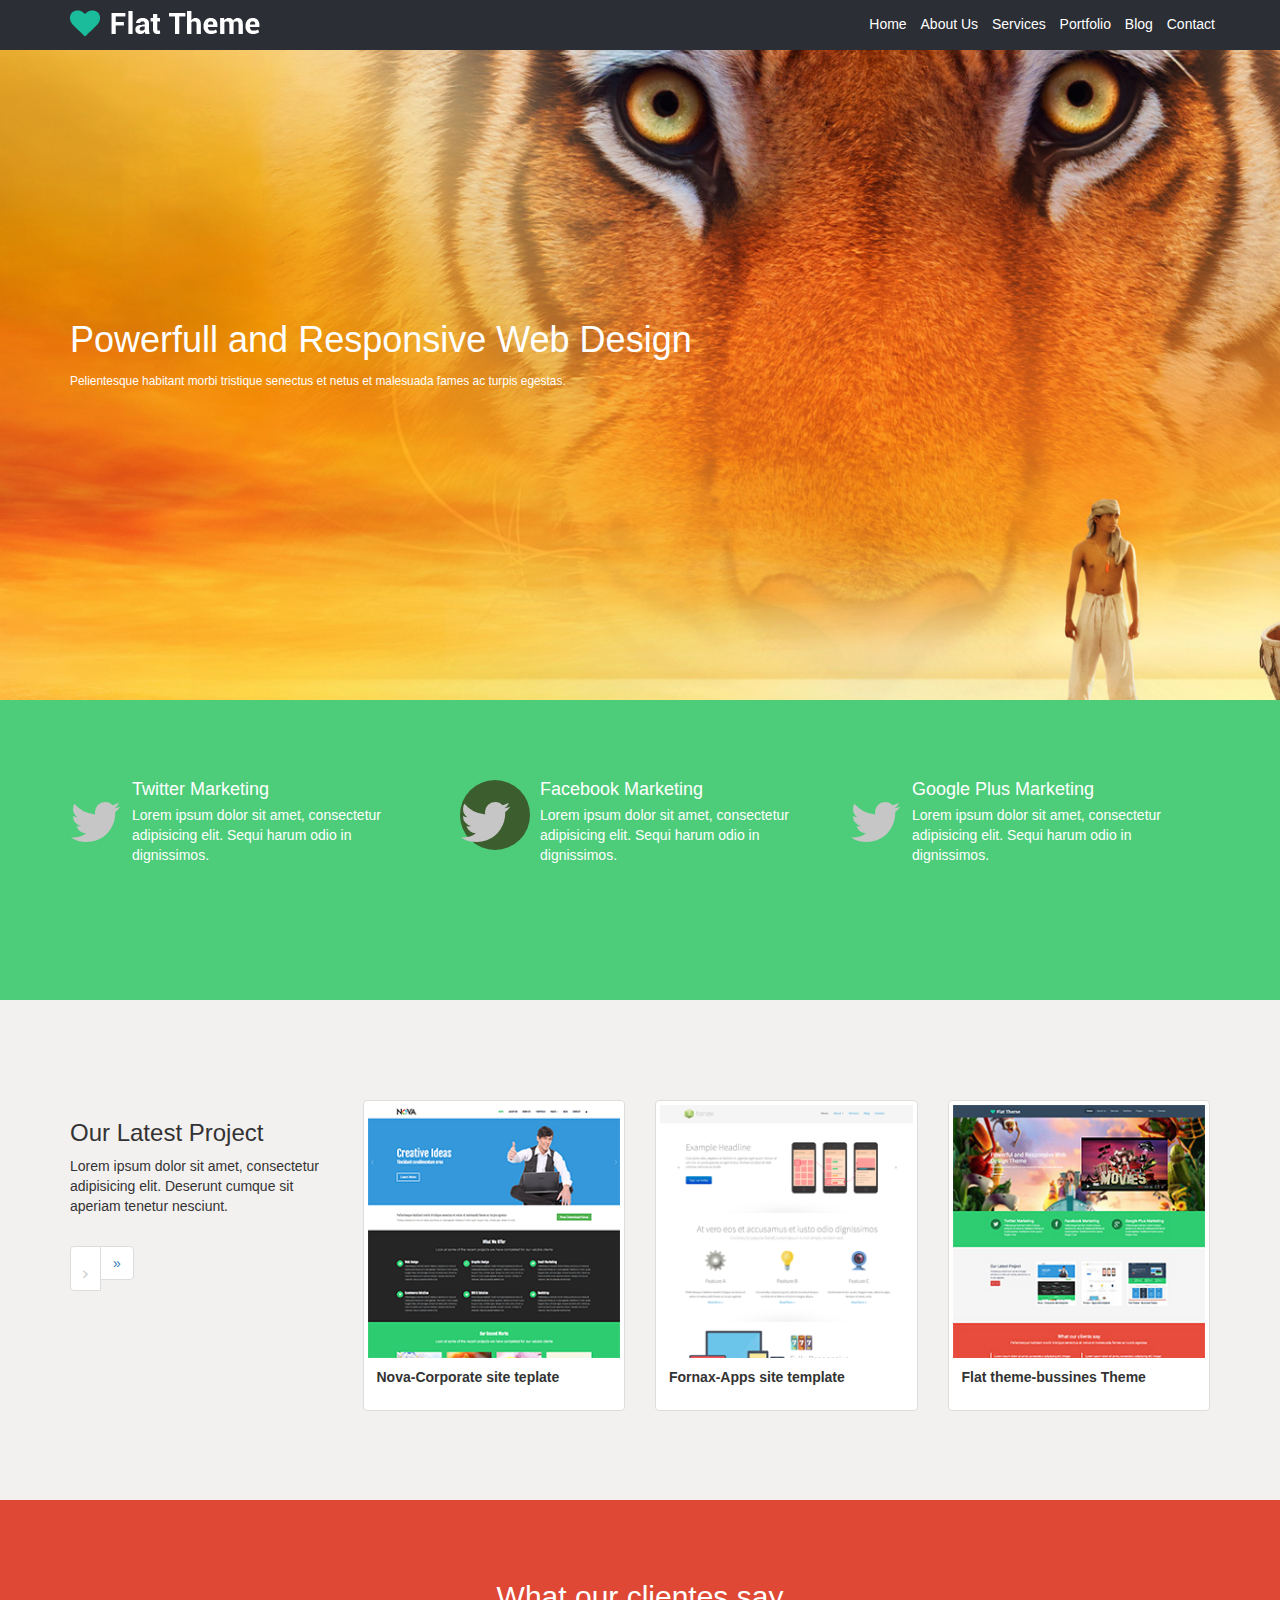
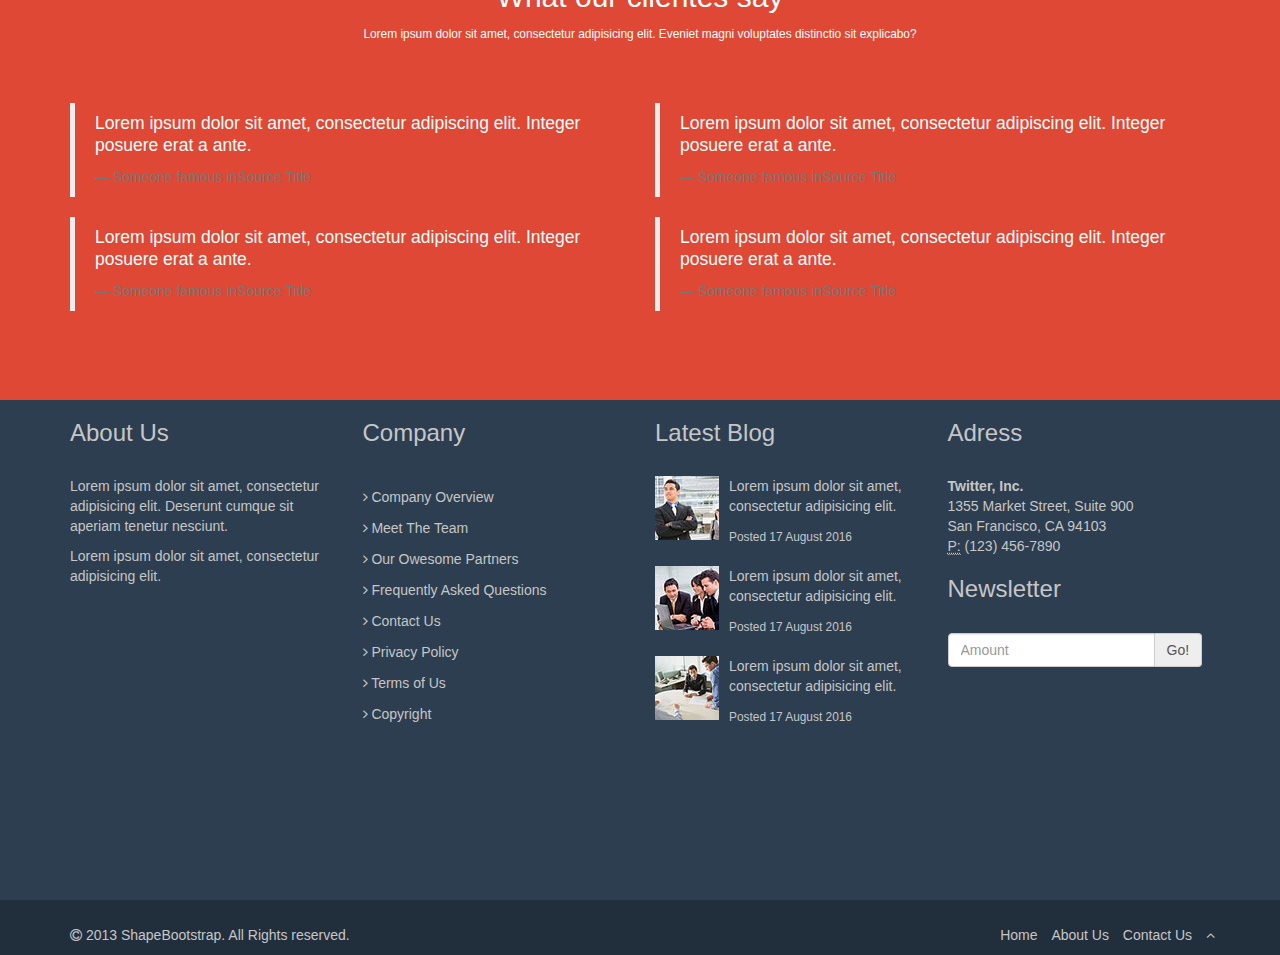
<file: index.html>
<!DOCTYPE html>
<html lang="en">
  <head>
    <meta charset="utf-8">
    <meta name="viewport" content="width=device-width, initial-scale=1.0">
    <meta name="description" content="">
    <meta name="author" content="">
    <title>Home | Flat Theme</title>
    <link rel="stylesheet" href="https://maxcdn.bootstrapcdn.com/bootstrap/3.3.7/css/bootstrap.min.css" integrity="sha384-BVYiiSIFeK1dGmJRAkycuHAHRg32OmUcww7on3RYdg4Va+PmSTsz/K68vbdEjh4u" crossorigin="anonymous">
    <link href="css/bootstrap.min.css" rel="stylesheet">
    <link href="css/font-awesome.min.css" rel="stylesheet">
    <link href="css/animate.css" rel="stylesheet">
    <link href="css/main.css" rel="stylesheet">
    <!--[if lt IE 9]>
    <script src="js/html5shiv.js"></script>
    <script src="js/respond.min.js"></script>
    <![endif]-->       
    <link rel="shortcut icon" href="images/ico/favicon.ico">
    <link rel="apple-touch-icon-precomposed" sizes="144x144" href="images/ico/apple-touch-icon-144-precomposed.png">
    <link rel="apple-touch-icon-precomposed" sizes="114x114" href="images/ico/apple-touch-icon-114-precomposed.png">
    <link rel="apple-touch-icon-precomposed" sizes="72x72" href="images/ico/apple-touch-icon-72-precomposed.png">
    <link rel="apple-touch-icon-precomposed" href="images/ico/apple-touch-icon-57-precomposed.png">
  </head>
  <body>
    <!-- NAVBAR -->
        <header>
          <nav class="navbar navbar-fixed-top">
            <div class="container">
              <div class="logo">
                  <img src="images/logo.png" alt="Flat-theme">
              </div>
              <div class="menu navbar-right">          
                <ul class="text-left">
                  <li class=""><a href="" class="">Home</a></li>
                  <li class=""><a href="" class="">About Us</a></li>
                  <li class=""><a href="" class="">Services</a></li>
                  <li class=""><a href="" class="">Portfolio</a></li>
                  <li class=""><a href="" class="">Blog</a></li>
                  <li class=""><a href="" class="">Contact</a></li>
                </ul>
              </div>
            </div>
          </nav>
        </header>
        <!-- IMG BACKGROUND INDEX -->
        <section>
          <div class="fondo">
            <div class="container">
              <div class="texto-fondo">
                <h1>Powerfull and Responsive Web Design</h1>
                <small class="">Pelientesque habitant morbi tristique senectus et netus et malesuada fames ac turpis egestas.</small>
              </div>
            </div>
          </div>
        </section>
        <!-- BOX GREEN -->
        <section>
          <div class="green-box">
            <div class="container">
              <div class="row">
                <div class="col-md-4">
                  <div class="media">
                    <div class="media-left media-top">
                      <a href="#">
                        <i class="fa fa-twitter fa-4x" aria-hidden="true"></i>    
                      </a>
                    </div>
                    <div class="media-body text-green">
                      <h4 class="media-heading">Twitter Marketing</h4>
                      Lorem ipsum dolor sit amet, consectetur adipisicing elit. Sequi harum odio in dignissimos.
                    </div>
                  </div>    
                </div>
                <div class="col-md-4">
                  <div class="media">
                    <div class="media-left media-top">
                      <a href="#">
                        <div class="img-circle"><i class="fa fa-twitter fa-4x" aria-hidden="true"></i></div>   
                      </a>
                    </div>
                    <div class="media-body text-green">
                      <h4 class="media-heading">Facebook Marketing</h4>
                      Lorem ipsum dolor sit amet, consectetur adipisicing elit. Sequi harum odio in dignissimos.
                    </div>
                  </div>    
                </div>
                <div class="col-md-4">
                  <div class="media">
                    <div class="media-left media-top">
                      <a href="#">
                        <i class="fa fa-twitter fa-4x" aria-hidden="true"></i>    
                      </a>
                    </div>
                    <div class="media-body text-green">
                      <h4 class="media-heading">Google Plus Marketing</h4>
                      Lorem ipsum dolor sit amet, consectetur adipisicing elit. Sequi harum odio in dignissimos.
                    </div>
                  </div>    
                </div>
              </div>
            </div>       
          </div>     
        </section>
        <!-- BOX WHITE -->
        <section>
          <div class="fondo-white">
            <div class="container">
              <div class="row">
                <div class="col-sm-6 col-md-3 top-espacio">
                  <div class="caption">
                    <h3>Our Latest Project</h3>
                    <p>Lorem ipsum dolor sit amet, consectetur adipisicing elit. Deserunt cumque sit aperiam tenetur nesciunt.</p>
                    <p>
                      <ul class="pagination">
                        <li>
                          <a href="#" aria-label="Previous">
                            <i class="fa fa-angle-right" aria-hidden="true"></i>
                          </a>
                        </li>
                        <li>
                          <a href="#" aria-label="Next">
                            <span aria-hidden="true">&raquo;</span>
                          </a>
                        </li>
                      </ul>
                    </p>
                  </div>
                </div>
                <div class="col-sm-6 col-md-3 top-espacio">
                  <div class="thumbnail">
                    <img src="images/portfolio/recent/item1.png" alt="img">
                    <div class="caption">
                      <strong><p>Nova-Corporate site teplate</p></strong>
                    </div>
                  </div>
                </div>
                <div class="col-sm-6 col-md-3 top-espacio">
                  <div class="thumbnail">
                    <img src="images/portfolio/recent/item3.png" alt="img">
                    <div class="caption">
                      <strong><p>Fornax-Apps site template</p></strong>
                    </div>
                  </div>
                </div>
                <div class="col-sm-6 col-md-3 top-espacio">
                  <div class="thumbnail">
                    <img src="images/portfolio/recent/item2.png" alt="img">
                    <div class="caption">
                      <strong><p>Flat theme-bussines Theme</p></strong>
                    </div>
                  </div>
                </div>
              </div>   
            </div>
          </div>
        </section>
        <!-- BOX RED -->
        <section>
          <div class="red-box">
           <div class="container">
            <div class="row">
              <div class="text-box-red text-center">
                <h2>What our clientes say</h2>
                <small>Lorem ipsum dolor sit amet, consectetur adipisicing elit. Eveniet magni voluptates distinctio sit explicabo?</small>
              </div>             
              <div class="col-md-6 citas">
                <blockquote>
                  <p>Lorem ipsum dolor sit amet, consectetur adipiscing elit. Integer posuere erat a ante.</p>
                  <footer>Someone famous in<cite title="Source Title">Source Title</cite></footer>
                </blockquote>
                <blockquote>
                  <p>Lorem ipsum dolor sit amet, consectetur adipiscing elit. Integer posuere erat a ante.</p>
                  <footer>Someone famous in<cite title="Source Title">Source Title</cite></footer>
                </blockquote>
              </div>
              <div class="col-md-6 citas">
                <blockquote>
                  <p>Lorem ipsum dolor sit amet, consectetur adipiscing elit. Integer posuere erat a ante.</p>
                  <footer>Someone famous in<cite title="Source Title">Source Title</cite></footer>
                </blockquote>
                <blockquote>
                  <p>Lorem ipsum dolor sit amet, consectetur adipiscing elit. Integer posuere erat a ante.</p>
                  <footer>Someone famous in<cite title="Source Title">Source Title</cite></footer>
                </blockquote>
              </div>
            </div>              
           </div>
          </div>     
        </section>
        <!-- BOX-FOOTER -->
        <section>
          <div class="caja-pie">
            <div class="container">
              <div class="row">
                <div class="col-md-3">
                  <div class="caption">
                      <h3>About Us</h3><br>
                      <p>Lorem ipsum dolor sit amet, consectetur adipisicing elit. Deserunt cumque sit aperiam tenetur nesciunt.</p>
                      <p>Lorem ipsum dolor sit amet, consectetur adipisicing elit.</p>
                  </div>
                </div>
                <div class="col-md-3">
                  <div class="lista-pie">
                    <h3>Company</h3><br>
                    <div>
                      <i class="fa fa-angle-right flecha" aria-hidden="true"></i> Company Overview
                    </div>
                    <div>
                      <i class="fa fa-angle-right flecha" aria-hidden="true"></i> Meet The Team
                    </div>
                    <div>
                      <i class="fa fa-angle-right flecha" aria-hidden="true"></i> Our Owesome Partners
                    </div>
                    <div>
                      <i class="fa fa-angle-right flecha" aria-hidden="true"></i> Frequently Asked Questions
                    </div>
                    <div>
                      <i class="fa fa-angle-right flecha" aria-hidden="true"></i> Contact Us
                    </div>
                    <div>
                      <i class="fa fa-angle-right flecha" aria-hidden="true"></i> Privacy Policy
                    </div>
                    <div>
                      <i class="fa fa-angle-right flecha" aria-hidden="true"></i> Terms of Us
                    </div>
                    <div>
                      <i class="fa fa-angle-right flecha" aria-hidden="true"></i> Copyright
                    </div>
                  </div>
                </div>
                <div class="col-md-3 post-blog">
                  <h3>Latest Blog</h3><br>
                  <div class="media-left">
                    <a href="#">
                      <img class="media-object" src="images/blog/thumb1.jpg" alt="...">
                    </a>
                  </div>
                  <div class="media-body">
                    <p>Lorem ipsum dolor sit amet, consectetur adipisicing elit.</p>
                    <small>Posted 17 August 2016</small>
                  </div><br>
                  <div class="media-left">
                    <a href="#">
                      <img class="media-object" src="images/blog/thumb2.jpg" alt="...">
                    </a>
                  </div>
                  <div class="media-body">
                    <p>Lorem ipsum dolor sit amet, consectetur adipisicing elit.</p>
                    <small>Posted 17 August 2016</small>
                  </div><br>
                  <div class="media-left">
                    <a href="#">
                      <img class="media-object" src="images/blog/thumb3.jpg" alt="...">
                    </a>
                  </div>
                  <div class="media-body">
                    <p>Lorem ipsum dolor sit amet, consectetur adipisicing elit.</p>
                    <small>Posted 17 August 2016</small>
                  </div>
                </div>
                <div class="col-md-3">
                  <h3>Adress</h3><br>
                  <address>
                    <strong>Twitter, Inc.</strong><br>
                    1355 Market Street, Suite 900<br>
                    San Francisco, CA 94103<br>
                    <abbr title="Phone">P:</abbr> (123) 456-7890
                  </address>
                  <h3>Newsletter</h3><br>
                  <form class="form-inline">
                    <div class="form-group">
                      <label class="sr-only" for="exampleInputAmount">Amount (in dollars)</label>
                      <div class="input-group">
                        <input type="text" class="form-control" id="exampleInputAmount" placeholder="Amount">
                        <div class="input-group-addon ">Go!</div>
                      </div>
                    </div>
                  </form>
                </div>
              </div>
            </div>
          </div>
        </section>
        <!-- FIN-FOOTER -->
        <section>
          <div class="pie">
            <div class="container">
              <div class="row">
                <div class="col-md-6 right">
                  <spam>
                    <p><i class="fa fa-copyright" aria-hidden="true"></i>
                    2013 ShapeBootstrap. All Rights reserved.
                    </p>
                  </spam>
                </div>
                <div class="col-md-6 left">
                   <div class="menu navbar-right">          
                <ul class="text-left">
                  <li class=""><a href="" class="">Home</a></li>
                  <li class=""><a href="" class="">About Us</a></li>
                  <li class=""><a href="" class="">Contact Us</a></li>
                  <li class=""><a href="" class=""><i class="fa fa-angle-up" aria-hidden="true"></i></a></li>
                </ul>
              </div>
                </div>
              </div>
            </div>
          </div>
        </section>

    <script src="js/jquery.js"></script>
    <script src="js/bootstrap.min.js"></script>
    <script src="js/main.js"></script>
  </body>
</html>
</file>
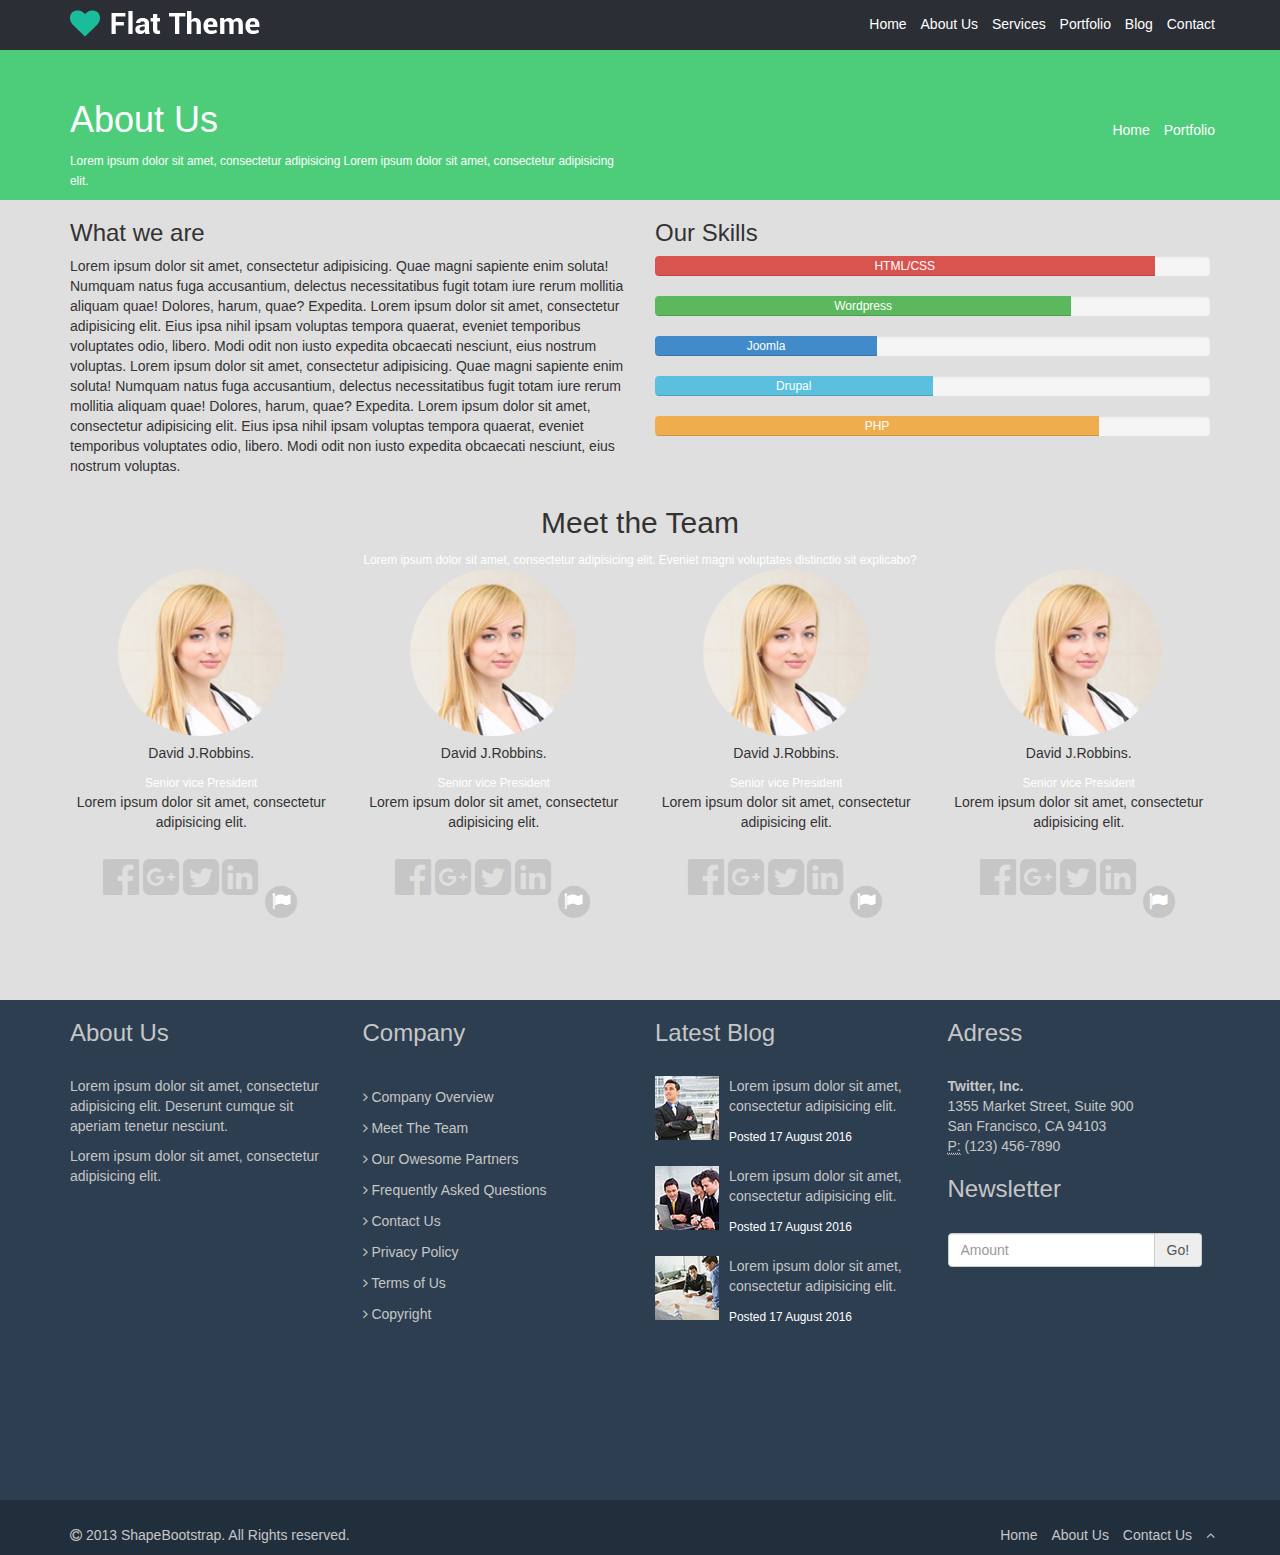
<file: about-us.html>
<!DOCTYPE html>
<html lang="en">
  <head>
    <meta charset="utf-8">
    <meta name="viewport" content="width=device-width, initial-scale=1.0">
    <meta name="description" content="">
    <meta name="author" content="">
    <title>Home | Flat Theme</title>
    <link rel="stylesheet" href="https://maxcdn.bootstrapcdn.com/bootstrap/3.3.7/css/bootstrap.min.css" integrity="sha384-BVYiiSIFeK1dGmJRAkycuHAHRg32OmUcww7on3RYdg4Va+PmSTsz/K68vbdEjh4u" crossorigin="anonymous">
    <link href="css/bootstrap.min.css" rel="stylesheet">
    <link href="css/font-awesome.min.css" rel="stylesheet">
    <link href="css/animate.css" rel="stylesheet">
    <link href="css/about-us.css" rel="stylesheet">
    <!--[if lt IE 9]>
    <script src="js/html5shiv.js"></script>
    <script src="js/respond.min.js"></script>
    <![endif]-->       
    <link rel="shortcut icon" href="images/ico/favicon.ico">
    <link rel="apple-touch-icon-precomposed" sizes="144x144" href="images/ico/apple-touch-icon-144-precomposed.png">
    <link rel="apple-touch-icon-precomposed" sizes="114x114" href="images/ico/apple-touch-icon-114-precomposed.png">
    <link rel="apple-touch-icon-precomposed" sizes="72x72" href="images/ico/apple-touch-icon-72-precomposed.png">
    <link rel="apple-touch-icon-precomposed" href="images/ico/apple-touch-icon-57-precomposed.png">
  </head>
  <body>
    <!-- NAVBAR -->
        <header>
          <nav class="navbar navbar-fixed-top">
            <div class="container">
              <div class="logo">
                  <img src="images/logo.png" alt="Flat-theme">
              </div>
              <div class="menu navbar-right">          
                <ul class="text-left">
                  <li class=""><a href="" class="">Home</a></li>
                  <li class=""><a href="" class="">About Us</a></li>
                  <li class=""><a href="" class="">Services</a></li>
                  <li class=""><a href="" class="">Portfolio</a></li>
                  <li class=""><a href="" class="">Blog</a></li>
                  <li class=""><a href="" class="">Contact</a></li>
                </ul>
              </div>
            </div>
          </nav>
        </header>
        <!-- BOX GREEN -->
        <section>
          <div class="caja-verde-padre">
            <div class="container">
              <div class="row">
                <div class="col-md-6">
                  <div class="green-box text-left">
                    <h1>About Us</h1>
                    <small>Lorem ipsum dolor sit amet, consectetur adipisicing Lorem ipsum dolor sit amet, consectetur adipisicing elit. </small>
                  </div>          
                </div>
                <div class="col-md-6">
                  <div class="green-box  navbar-right">          
                    <ul class="text-right">
                      <li class=""><a href="" class="">Home</a></li>
                      <li class=""><a href="" class="">Portfolio</a></li>
                    </ul>
                  </div>       
                </div>
              </div>
            </div>       
          </div>     
        </section>
        <!-- BOX GREY -->
        <section>
          <div class="grey-box">
           <div class="container">
            <div class="row">
              <div class="col-md-6">
                <div class="caption">
                  <h3>What we are</h3>
                  <p>Lorem ipsum dolor sit amet, consectetur adipisicing. Quae magni sapiente enim soluta! Numquam natus fuga accusantium, delectus necessitatibus fugit totam iure rerum mollitia aliquam quae! Dolores, harum, quae? Expedita. Lorem ipsum dolor sit amet, consectetur adipisicing elit. Eius ipsa nihil ipsam voluptas tempora quaerat, eveniet temporibus voluptates odio, libero. Modi odit non iusto expedita obcaecati nesciunt, eius nostrum voluptas. Lorem ipsum dolor sit amet, consectetur adipisicing. Quae magni sapiente enim soluta! Numquam natus fuga accusantium, delectus necessitatibus fugit totam iure rerum mollitia aliquam quae! Dolores, harum, quae? Expedita. Lorem ipsum dolor sit amet, consectetur adipisicing elit. Eius ipsa nihil ipsam voluptas tempora quaerat, eveniet temporibus voluptates odio, libero. Modi odit non iusto expedita obcaecati nesciunt, eius nostrum voluptas.</p>
                </div>
              </div>
              <div class="col-md-6">
                 <h3>Our Skills</h3>
                <div class="progress">
                  <div class="progress-bar progress-bar-danger" role="progressbar" aria-valuenow="40" aria-valuemin="0" aria-valuemax="100" style="width: 90%">HTML/CSS
                    <span class="sr-only">40% Complete (success)</span>
                  </div>
                </div>
                <div class="progress">
                  <div class="progress-bar progress-bar-success" role="progressbar" aria-valuenow="20" aria-valuemin="0" aria-valuemax="100" style="width: 75%">Wordpress
                    <span class="sr-only">20% Complete</span>
                  </div>
                </div>
                <div class="progress">
                  <div class="progress-bar progress-bar active" role="progressbar" aria-valuenow="60" aria-valuemin="0" aria-valuemax="100" style="width: 40%">Joomla
                    <span class="sr-only">60% Complete (warning)</span>
                  </div>
                </div>
                <div class="progress">
                  <div class="progress-bar progress-bar-info" role="progressbar" aria-valuenow="60" aria-valuemin="0" aria-valuemax="100" style="width: 50%">Drupal
                    <span class="sr-only">60% Complete (warning)</span>
                  </div>
                </div>
                <div class="progress">
                  <div class="progress-bar progress-bar-warning" role="progressbar" aria-valuenow="80" aria-valuemin="0" aria-valuemax="100" style="width: 80%">PHP
                    <span class="sr-only">80% Complete (danger)</span>
                  </div>
                </div>
              </div>
            </div>
            <div class="row">
              <div class="subtitle-about text-center">
                <h2>Meet the Team</h2>
                <small>Lorem ipsum dolor sit amet, consectetur adipisicing elit. Eveniet magni voluptates distinctio sit explicabo?</small>
              </div>
            <div class="col-md-3 text-center">
              <div class="miembro">
                <img src="images/team-member.jpg" alt="" class="img-circle">
                <h5>David J.Robbins.</h5>
                <small>Senior vice President</small>
                <p>Lorem ipsum dolor sit amet, consectetur adipisicing elit.</p>
                <div class="iconos">
                  <i class="fa fa-facebook-official on fa-circle fa-3x" aria-hidden="true"></i>
                  <i class="fa fa-google-plus-square fa-3x" aria-hidden="true"></i>
                  <i class="fa fa-twitter-square fa-3x" aria-hidden="true"></i>
                  <i class="fa fa-linkedin-square fa-3x" aria-hidden="true"></i>
                  <span class="fa-stack fa-lg">
                    <i class="fa fa-circle fa-stack-2x"></i>
                    <i class="fa fa-flag fa-stack-1x fa-inverse"></i>
                  </span>
                </div>
              </div>
            </div>
             <div class="col-md-3 text-center">
              <div class="miembro">
                <img src="images/team-member.jpg" alt="" class="img-circle">
                <h5>David J.Robbins.</h5>
                <small>Senior vice President</small>
                <p>Lorem ipsum dolor sit amet, consectetur adipisicing elit.</p>
                <div class="iconos">
                  <i class="fa fa-facebook-official on fa-circle fa-3x" aria-hidden="true"></i>
                  <i class="fa fa-google-plus-square fa-3x" aria-hidden="true"></i>
                  <i class="fa fa-twitter-square fa-3x" aria-hidden="true"></i>
                  <i class="fa fa-linkedin-square fa-3x" aria-hidden="true"></i>
                  <span class="fa-stack fa-lg">
                    <i class="fa fa-circle fa-stack-2x"></i>
                    <i class="fa fa-flag fa-stack-1x fa-inverse"></i>
                  </span>
                </div>
              </div>
            </div>
             <div class="col-md-3 text-center">
              <div class="miembro">
                <img src="images/team-member.jpg" alt="" class="img-circle">
                <h5>David J.Robbins.</h5>
                <small>Senior vice President</small>
                <p>Lorem ipsum dolor sit amet, consectetur adipisicing elit.</p>
                <div class="iconos">
                  <i class="fa fa-facebook-official on fa-circle fa-3x" aria-hidden="true"></i>
                  <i class="fa fa-google-plus-square fa-3x" aria-hidden="true"></i>
                  <i class="fa fa-twitter-square fa-3x" aria-hidden="true"></i>
                  <i class="fa fa-linkedin-square fa-3x" aria-hidden="true"></i>
                  <span class="fa-stack fa-lg">
                    <i class="fa fa-circle fa-stack-2x"></i>
                    <i class="fa fa-flag fa-stack-1x fa-inverse"></i>
                  </span>
                </div>
              </div>
            </div>
             <div class="col-md-3 text-center">
              <div class="miembro">
                <img src="images/team-member.jpg" alt="" class="img-circle">
                <h5>David J.Robbins.</h5>
                <small>Senior vice President</small>
                <p>Lorem ipsum dolor sit amet, consectetur adipisicing elit.</p>
                <div class="iconos">
                  <i class="fa fa-facebook-official on fa-circle fa-3x" aria-hidden="true"></i>
                  <i class="fa fa-google-plus-square fa-3x" aria-hidden="true"></i>
                  <i class="fa fa-twitter-square fa-3x" aria-hidden="true"></i>
                  <i class="fa fa-linkedin-square fa-3x" aria-hidden="true"></i>
                  <span class="fa-stack fa-lg">
                    <i class="fa fa-circle fa-stack-2x"></i>
                    <i class="fa fa-flag fa-stack-1x fa-inverse"></i>
                  </span>
                </div>
              </div>
            </div>
            </div>             
           </div>
          </div>     
        </section>
        <!-- BOX-FOOTER -->
        <section>
          <div class="caja-pie">
            <div class="container">
              <div class="row">
                <div class="col-md-3">
                  <div class="caption">
                      <h3>About Us</h3><br>
                      <p>Lorem ipsum dolor sit amet, consectetur adipisicing elit. Deserunt cumque sit aperiam tenetur nesciunt.</p>
                      <p>Lorem ipsum dolor sit amet, consectetur adipisicing elit.</p>
                  </div>
                </div>
                <div class="col-md-3">
                  <div class="lista-pie">
                    <h3>Company</h3><br>
                    <div>
                      <i class="fa fa-angle-right flecha" aria-hidden="true"></i> Company Overview
                    </div>
                    <div>
                      <i class="fa fa-angle-right flecha" aria-hidden="true"></i> Meet The Team
                    </div>
                    <div>
                      <i class="fa fa-angle-right flecha" aria-hidden="true"></i> Our Owesome Partners
                    </div>
                    <div>
                      <i class="fa fa-angle-right flecha" aria-hidden="true"></i> Frequently Asked Questions
                    </div>
                    <div>
                      <i class="fa fa-angle-right flecha" aria-hidden="true"></i> Contact Us
                    </div>
                    <div>
                      <i class="fa fa-angle-right flecha" aria-hidden="true"></i> Privacy Policy
                    </div>
                    <div>
                      <i class="fa fa-angle-right flecha" aria-hidden="true"></i> Terms of Us
                    </div>
                    <div>
                      <i class="fa fa-angle-right flecha" aria-hidden="true"></i> Copyright
                    </div>
                  </div>
                </div>
                <div class="col-md-3 post-blog">
                  <h3>Latest Blog</h3><br>
                  <div class="media-left">
                    <a href="#">
                      <img class="media-object" src="images/blog/thumb1.jpg" alt="...">
                    </a>
                  </div>
                  <div class="media-body">
                    <p>Lorem ipsum dolor sit amet, consectetur adipisicing elit.</p>
                    <small>Posted 17 August 2016</small>
                  </div><br>
                  <div class="media-left">
                    <a href="#">
                      <img class="media-object" src="images/blog/thumb2.jpg" alt="...">
                    </a>
                  </div>
                  <div class="media-body">
                    <p>Lorem ipsum dolor sit amet, consectetur adipisicing elit.</p>
                    <small>Posted 17 August 2016</small>
                  </div><br>
                  <div class="media-left">
                    <a href="#">
                      <img class="media-object" src="images/blog/thumb3.jpg" alt="...">
                    </a>
                  </div>
                  <div class="media-body">
                    <p>Lorem ipsum dolor sit amet, consectetur adipisicing elit.</p>
                    <small>Posted 17 August 2016</small>
                  </div>
                </div>
                <div class="col-md-3">
                  <h3>Adress</h3><br>
                  <address>
                    <strong>Twitter, Inc.</strong><br>
                    1355 Market Street, Suite 900<br>
                    San Francisco, CA 94103<br>
                    <abbr title="Phone">P:</abbr> (123) 456-7890
                  </address>
                  <h3>Newsletter</h3><br>
                  <form class="form-inline">
                    <div class="form-group">
                      <label class="sr-only" for="exampleInputAmount">Amount (in dollars)</label>
                      <div class="input-group">
                        <input type="text" class="form-control" id="exampleInputAmount" placeholder="Amount">
                        <div class="input-group-addon ">Go!</div>
                      </div>
                    </div>
                  </form>
                </div>
              </div>
            </div>
          </div>
        </section>
        <!-- FIN-FOOTER -->
        <section>
          <div class="pie">
            <div class="container">
              <div class="row">
                <div class="col-md-6 right">
                  <spam>
                    <p><i class="fa fa-copyright" aria-hidden="true"></i>
                    2013 ShapeBootstrap. All Rights reserved.
                    </p>
                  </spam>
                </div>
                <div class="col-md-6 left">
                   <div class="menu navbar-right">          
                <ul class="text-left">
                  <li class=""><a href="" class="">Home</a></li>
                  <li class=""><a href="" class="">About Us</a></li>
                  <li class=""><a href="" class="">Contact Us</a></li>
                  <li class=""><a href="" class=""><i class="fa fa-angle-up" aria-hidden="true"></i></a></li>
                </ul>
              </div>
                </div>
              </div>
            </div>
          </div>
        </section>

    <script src="js/jquery.js"></script>
    <script src="js/bootstrap.min.js"></script>
    <script src="js/main.js"></script>
  </body>
</html>
</file>
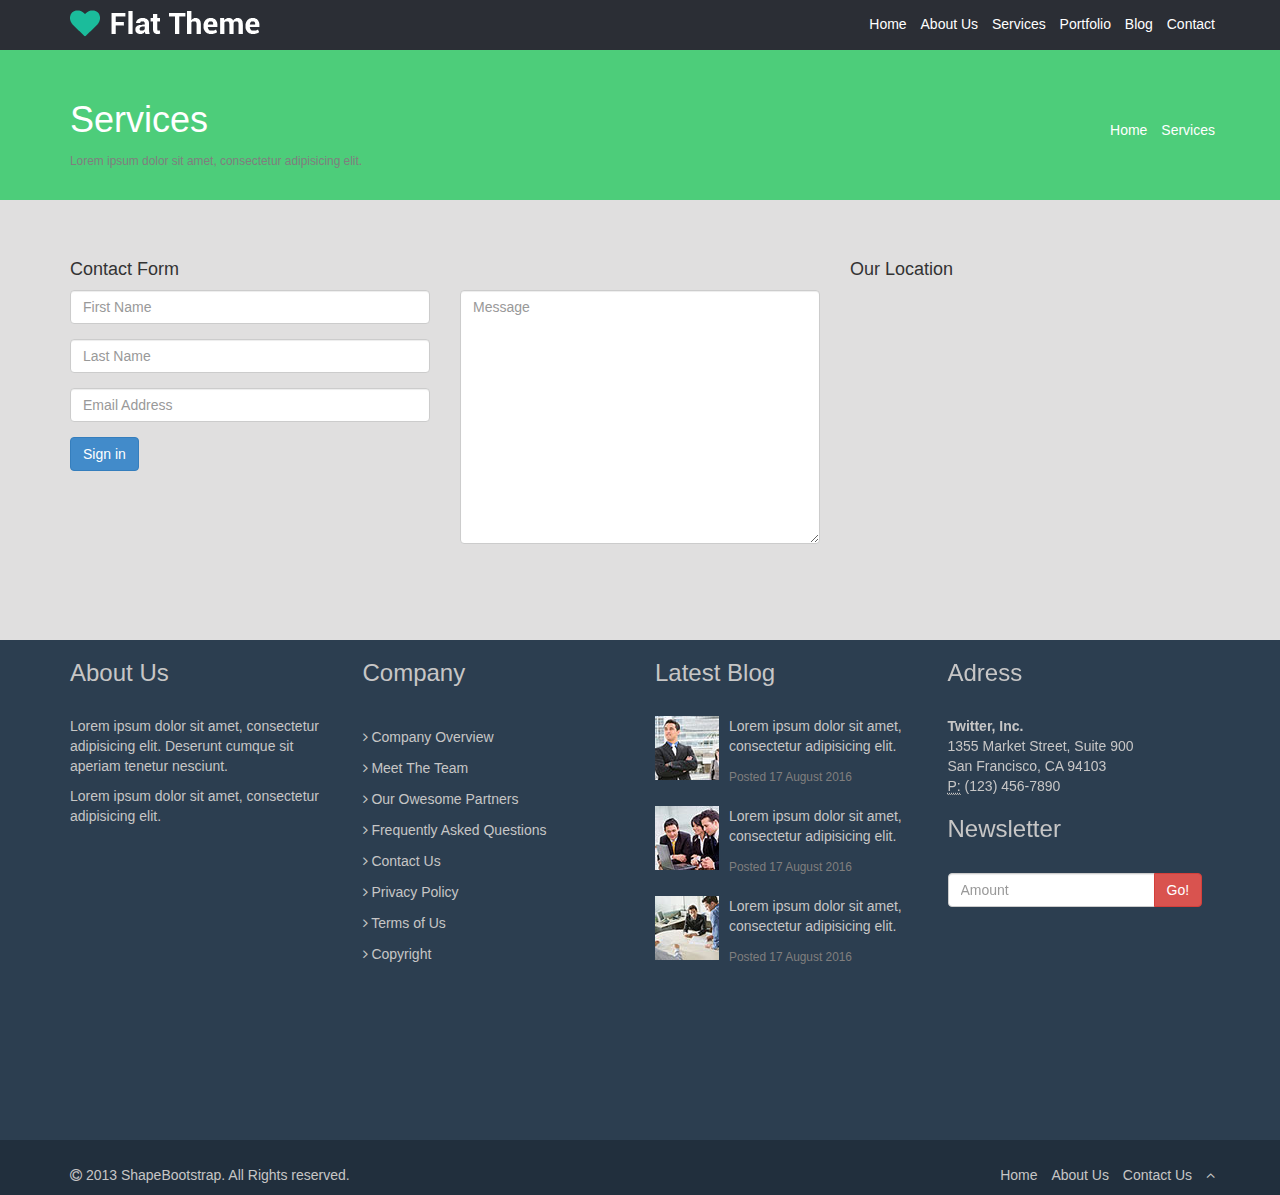
<file: contact-us.html>
<!DOCTYPE html>
<html lang="en">
  <head>
    <meta charset="utf-8">
    <meta name="viewport" content="width=device-width, initial-scale=1.0">
    <meta name="description" content="">
    <meta name="author" content="">
    <title>Home | Flat Theme</title>
    <link rel="stylesheet" href="https://maxcdn.bootstrapcdn.com/bootstrap/3.3.7/css/bootstrap.min.css" integrity="sha384-BVYiiSIFeK1dGmJRAkycuHAHRg32OmUcww7on3RYdg4Va+PmSTsz/K68vbdEjh4u" crossorigin="anonymous">
    <link href="css/bootstrap.min.css" rel="stylesheet">
    <link href="css/font-awesome.min.css" rel="stylesheet">
    <link href="css/animate.css" rel="stylesheet">
    <link href="css/contact-us.css" rel="stylesheet">
    <!--[if lt IE 9]>
    <script src="js/html5shiv.js"></script>
    <script src="js/respond.min.js"></script>
    <![endif]-->       
    <link rel="shortcut icon" href="images/ico/favicon.ico">
    <link rel="apple-touch-icon-precomposed" sizes="144x144" href="images/ico/apple-touch-icon-144-precomposed.png">
    <link rel="apple-touch-icon-precomposed" sizes="114x114" href="images/ico/apple-touch-icon-114-precomposed.png">
    <link rel="apple-touch-icon-precomposed" sizes="72x72" href="images/ico/apple-touch-icon-72-precomposed.png">
    <link rel="apple-touch-icon-precomposed" href="images/ico/apple-touch-icon-57-precomposed.png">
  </head>
  <body>
    <!-- NAVBAR -->
    <header>
      <nav class="navbar navbar-fixed-top">
        <div class="container">
          <div class="logo">
              <img src="images/logo.png" alt="Flat-theme">
          </div>
          <div class="menu navbar-right">          
            <ul class="text-left">
              <li class=""><a href="" class="">Home</a></li>
              <li class=""><a href="" class="">About Us</a></li>
              <li class=""><a href="" class="">Services</a></li>
              <li class=""><a href="" class="">Portfolio</a></li>
              <li class=""><a href="" class="">Blog</a></li>
              <li class=""><a href="" class="">Contact</a></li>
            </ul>
          </div>
        </div>
      </nav>
    </header>
    <!-- BOX GREEN -->
    <section>
      <div class="caja-verde-padre">
        <div class="container">
          <div class="row">
            <div class="col-md-6">
              <div class="green-box text-left">
                <h1>Services</h1>
                <small>Lorem ipsum dolor sit amet, consectetur adipisicing elit.</small>
              </div>          
            </div>
            <div class="col-md-6">
              <div class="green-box  navbar-right">          
                <ul class="text-right">
                  <li class=""><a href="" class="">Home</a></li>
                  <li class=""><a href="" class="">Services</a></li>
                </ul>
              </div>       
            </div>
        </div>       
      </div>     
    </section>
    <!-- BOX GREY -->
    <section>
      <div class="grey-box">
        <div class="container">
          <div class="row">
            <div class="col-md-4 contacto">
              <span><h4>Contact Form</h4></span>
              <form class="form-horizontal">
                <div class="form-group">
                  <div class="col-sm-12">
                    <input type="First Name" class="form-control" id="inputFirstName" placeholder="First Name">
                  </div>
                </div>
                <div class="form-group">
                  <div class="col-sm-12">
                    <input type="Last Name" class="form-control" id="inputLastName" placeholder="Last Name">
                  </div>
                </div>
                <div class="form-group">
                  <div class="col-sm-12">
                    <input type="Email Address" class="form-control" id="EmailAddress" placeholder="Email Address">
                  </div>
                </div>
                <div class="form-group">
                  <div class="col-sm-2 col-sm-12">
                    <button type="submit" class="btn btn-primary">Sign in</button>
                  </div>
                </div>
              </form>
            </div>
            <div class="col-md-4 contacto-message">
              <textarea class="form-control" rows="12" placeholder="Message"></textarea>
            </div>
            <div class="col-md-4 contacto">
              <span><h4>Our Location</h4></span>
              <iframe src="https://www.google.com/maps/embed?pb=!1m18!1m12!1m3!1d1077409.901586802!2d89.74668440217089!3d24.075979362641828!2m3!1f0!2f0!3f0!3m2!1i1024!2i768!4f13.1!3m3!1m2!1s0x3755b903f021fd45%3A0x8a43dc744b1367eb!2sDacca%2C+Bangladesh!5e0!3m2!1ses-419!2scl!4v1479674587357" width="360" height="270" frameborder="0" style="border:0" allowfullscreen></iframe>
            </div>
          </div>             
        </div>            
      </div>     
    </section>
    <!-- BOX-FOOTER -->
    <section>
      <div class="caja-pie">
        <div class="container">
          <div class="row">
            <div class="col-md-3">
              <div class="caption">
                <h3>About Us</h3><br>
                <p>Lorem ipsum dolor sit amet, consectetur adipisicing elit. Deserunt cumque sit aperiam tenetur nesciunt.</p>
                <p>Lorem ipsum dolor sit amet, consectetur adipisicing elit.</p>
              </div>
            </div>
            <div class="col-md-3">
              <div class="lista-pie">
                <h3>Company</h3><br>
                <div>
                  <i class="fa fa-angle-right flecha" aria-hidden="true"></i> Company Overview
                </div>
                <div>
                  <i class="fa fa-angle-right flecha" aria-hidden="true"></i> Meet The Team
                </div>
                <div>
                  <i class="fa fa-angle-right flecha" aria-hidden="true"></i> Our Owesome Partners
                </div>
                <div>
                  <i class="fa fa-angle-right flecha" aria-hidden="true"></i> Frequently Asked Questions
                </div>
                <div>
                  <i class="fa fa-angle-right flecha" aria-hidden="true"></i> Contact Us
                </div>
                <div>
                  <i class="fa fa-angle-right flecha" aria-hidden="true"></i> Privacy Policy
                </div>
                <div>
                  <i class="fa fa-angle-right flecha" aria-hidden="true"></i> Terms of Us
                </div>
                <div>
                  <i class="fa fa-angle-right flecha" aria-hidden="true"></i> Copyright
                </div>
              </div>
            </div>
            <div class="col-md-3 post-blog">
              <h3>Latest Blog</h3><br>
              <div class="media-left">
                <a href="#">
                  <img class="media-object" src="images/blog/thumb1.jpg" alt="...">
                </a>
              </div>
              <div class="media-body">
                <p>Lorem ipsum dolor sit amet, consectetur adipisicing elit.</p>
                <small>Posted 17 August 2016</small>
              </div><br>
              <div class="media-left">
                <a href="#">
                  <img class="media-object" src="images/blog/thumb2.jpg" alt="...">
                </a>
              </div>
              <div class="media-body">
                <p>Lorem ipsum dolor sit amet, consectetur adipisicing elit.</p>
                <small>Posted 17 August 2016</small>
              </div><br>
              <div class="media-left">
                <a href="#">
                  <img class="media-object" src="images/blog/thumb3.jpg" alt="...">
                </a>
              </div>
              <div class="media-body">
                <p>Lorem ipsum dolor sit amet, consectetur adipisicing elit.</p>
                <small>Posted 17 August 2016</small>
              </div>
            </div>
            <div class="col-md-3">
              <h3>Adress</h3><br>
              <address>
                <strong>Twitter, Inc.</strong><br>
                1355 Market Street, Suite 900<br>
                San Francisco, CA 94103<br>
                <abbr title="Phone">P:</abbr> (123) 456-7890
              </address>
              <h3>Newsletter</h3><br>
              <form class="form-inline">
                <div class="form-group">
                  <label class="sr-only" for="exampleInputAmount">Amount (in dollars)</label>
                  <div class="input-group">
                    <input type="text" class="form-control" id="exampleInputAmount" placeholder="Amount">
                    <span class="input-group-btn">
                      <button class="btn btn-danger" type="button">Go!</button>
                    </span>
                  </div>
                </div>
              </form>
            </div>
          </div>
        </div>
      </div>
    </section>
    <!-- FIN-FOOTER -->
    <section>
      <div class="pie">
        <div class="container">
          <div class="row">
            <div class="col-md-6 right">
              <spam>
                <p><i class="fa fa-copyright" aria-hidden="true"></i>
                2013 ShapeBootstrap. All Rights reserved.
                </p>
              </spam>
            </div>
            <div class="col-md-6 left">
              <div class="menu navbar-right">          
                <ul class="text-left">
                  <li class=""><a href="" class="">Home</a></li>
                  <li class=""><a href="" class="">About Us</a></li>
                  <li class=""><a href="" class="">Contact Us</a></li>
                  <li class=""><a href="" class=""><i class="fa fa-angle-up" aria-hidden="true"></i></a></li>
                </ul>
              </div>
            </div>
          </div>
        </div>
      </div>
    </section>

    <script src="js/jquery.js"></script>
    <script src="js/bootstrap.min.js"></script>
    <script src="js/main.js"></script>
  </body>
</html>
</file>
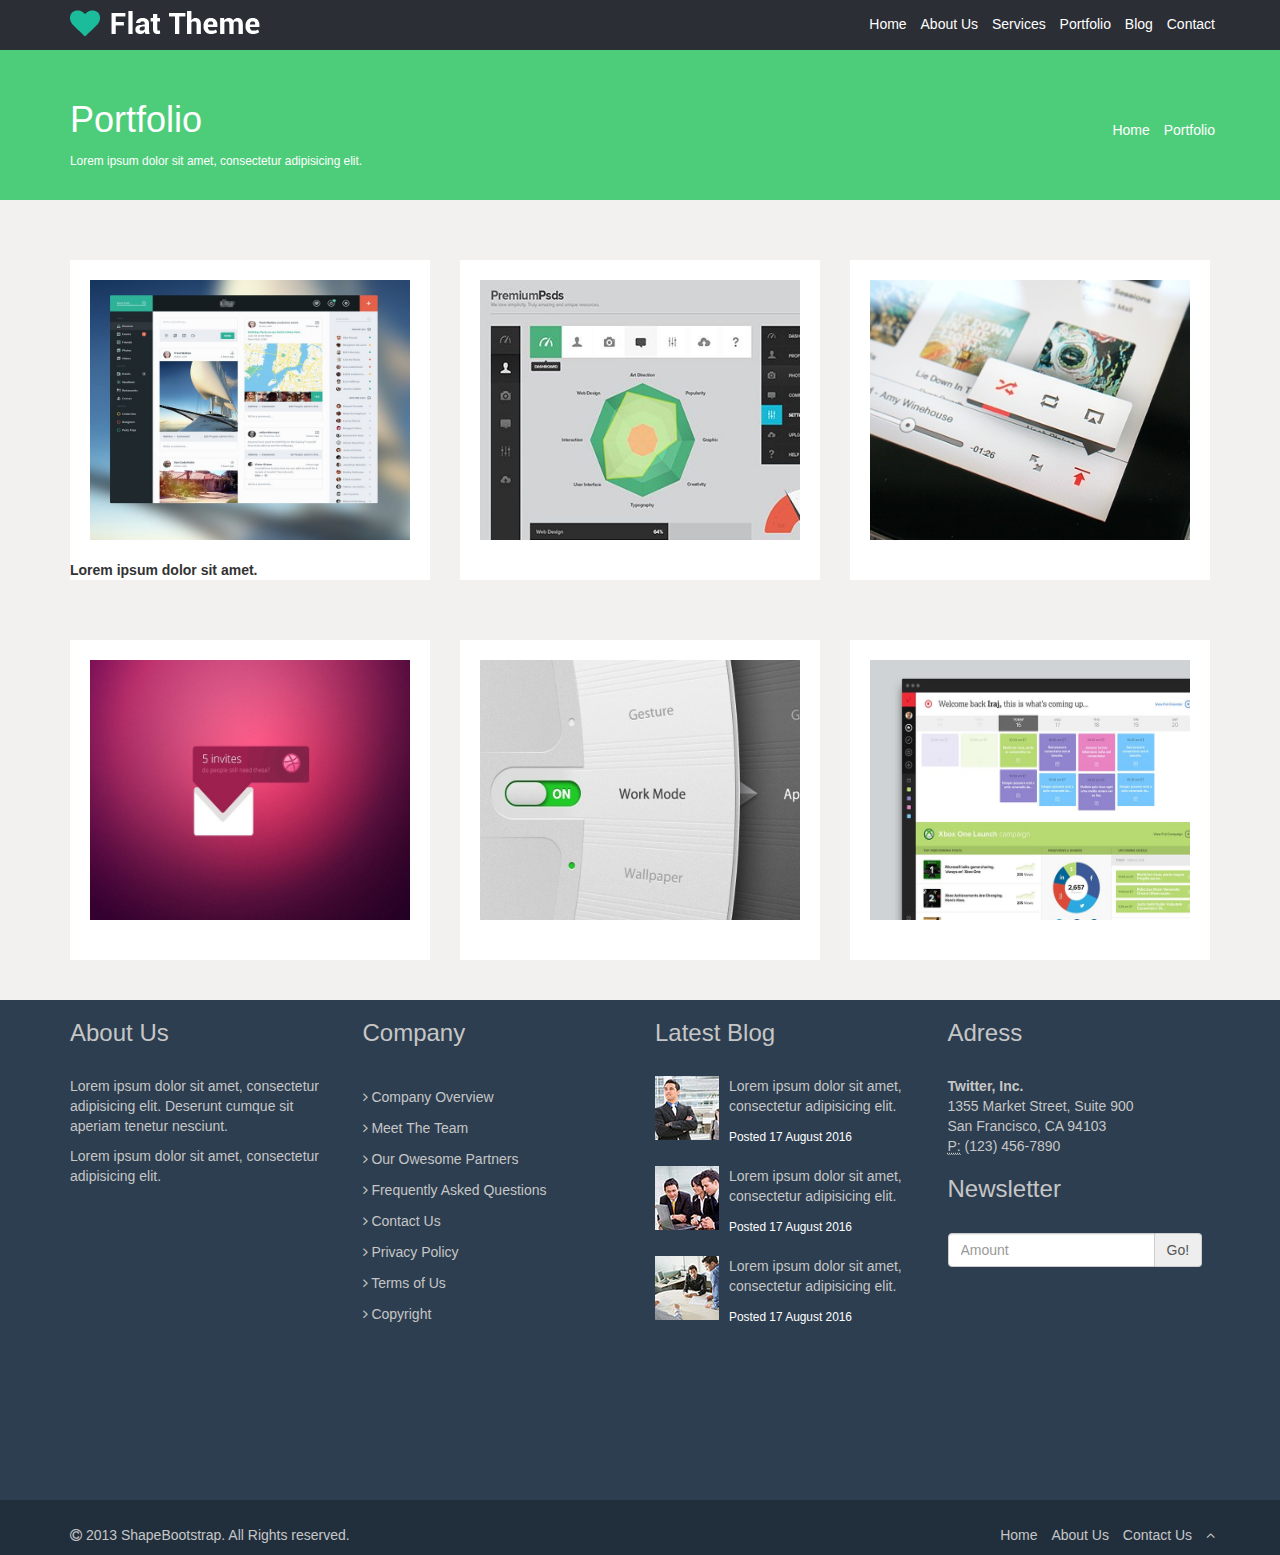
<file: portfolio.html>
<!DOCTYPE html>
<html lang="en">
  <head>
    <meta charset="utf-8">
    <meta name="viewport" content="width=device-width, initial-scale=1.0">
    <meta name="description" content="">
    <meta name="author" content="">
    <title>Home | Flat Theme</title>
    <link rel="stylesheet" href="https://maxcdn.bootstrapcdn.com/bootstrap/3.3.7/css/bootstrap.min.css" integrity="sha384-BVYiiSIFeK1dGmJRAkycuHAHRg32OmUcww7on3RYdg4Va+PmSTsz/K68vbdEjh4u" crossorigin="anonymous">
    <link href="css/bootstrap.min.css" rel="stylesheet">
    <link href="css/font-awesome.min.css" rel="stylesheet">
    <link href="css/animate.css" rel="stylesheet">
    <link href="css/portfolio.css" rel="stylesheet">
    <!--[if lt IE 9]>
    <script src="js/html5shiv.js"></script>
    <script src="js/respond.min.js"></script>
    <![endif]-->       
    <link rel="shortcut icon" href="images/ico/favicon.ico">
    <link rel="apple-touch-icon-precomposed" sizes="144x144" href="images/ico/apple-touch-icon-144-precomposed.png">
    <link rel="apple-touch-icon-precomposed" sizes="114x114" href="images/ico/apple-touch-icon-114-precomposed.png">
    <link rel="apple-touch-icon-precomposed" sizes="72x72" href="images/ico/apple-touch-icon-72-precomposed.png">
    <link rel="apple-touch-icon-precomposed" href="images/ico/apple-touch-icon-57-precomposed.png">
  </head>
  <body>
    <!-- NAVBAR -->
    <header>
      <nav class="navbar navbar-fixed-top">
        <div class="container">
          <div class="logo">
              <img src="images/logo.png" alt="Flat-theme">
          </div>
          <div class="menu navbar-right">          
            <ul class="text-left">
              <li class=""><a href="" class="">Home</a></li>
              <li class=""><a href="" class="">About Us</a></li>
              <li class=""><a href="" class="">Services</a></li>
              <li class=""><a href="" class="">Portfolio</a></li>
              <li class=""><a href="" class="">Blog</a></li>
              <li class=""><a href="" class="">Contact</a></li>
            </ul>
          </div>
        </div>
      </nav>
    </header>
    <!-- BOX GREEN -->
    <section>
      <div class="caja-verde-padre">
        <div class="container">
          <div class="row">
            <div class="col-md-6">
              <div class="green-box text-left">
                <h1>Portfolio</h1>
                <small>Lorem ipsum dolor sit amet, consectetur adipisicing elit.</small>
              </div>          
            </div>
            <div class="col-md-6">
              <div class="green-box  navbar-right">          
                <ul class="text-right">
                  <li class=""><a href="" class="">Home</a></li>
                  <li class=""><a href="" class="">Portfolio</a></li>
                </ul>
              </div>       
            </div>
        </div>       
      </div>     
    </section>
    <!-- BOX WHITE -->
    <section>
      <!--PRIMERA FILA-->
      <div class="fondo-white">
        <div class="container">
          <div class="row">
            <div class="col-md-4 fila-uno">
              <div class="box-img">
                <img src="images/portfolio/full/item1.jpg" alt="" class="foto1">
                <strong><p>Lorem ipsum dolor sit amet.</p></strong>
              </div>
            </div>
            <div class="col-md-4 fila-uno">
              <div class="box-img uno">
                <img src="images/portfolio/full/item2.jpg" alt="" class="foto1">
              </div>
            </div>
            <div class="col-md-4 fila-uno">
              <div class="box-img uno">
                <img src="images/portfolio/full/item3.jpg" alt="" class="foto1">                
              </div>
            </div>
              
            <!--SEGUNDA FILA-->
            <div class="col-md-4 fila-dos">
              <div class="box-img fila-dos">
                <img src="images/portfolio/full/item4.jpg" alt="" class="foto1">
              </div>
            </div>
            <div class="col-md-4 fila-dos">
              <div class="box-img fila-dos">
                <img src="images/portfolio/full/item5.jpg" alt="" class="foto1">
              </div>
            </div>
            <div class="col-md-4 fila-dos">
              <div class="box-img fila-dos">
                <img src="images/portfolio/full/item6.jpg" alt="" class="foto1">
              </div>
            </div>
          </div>
        </div>
      </div>
    </section>
    <!-- BOX-FOOTER -->
    <section>
      <div class="caja-pie">
        <div class="container">
          <div class="row">
            <div class="col-md-3">
              <div class="caption">
                <h3>About Us</h3><br>
                <p>Lorem ipsum dolor sit amet, consectetur adipisicing elit. Deserunt cumque sit aperiam tenetur nesciunt.</p>
                <p>Lorem ipsum dolor sit amet, consectetur adipisicing elit.</p>
              </div>
            </div>
            <div class="col-md-3">
              <div class="lista-pie">
                <h3>Company</h3><br>
                <div>
                  <i class="fa fa-angle-right flecha" aria-hidden="true"></i> Company Overview
                </div>
                <div>
                  <i class="fa fa-angle-right flecha" aria-hidden="true"></i> Meet The Team
                </div>
                <div>
                  <i class="fa fa-angle-right flecha" aria-hidden="true"></i> Our Owesome Partners
                </div>
                <div>
                  <i class="fa fa-angle-right flecha" aria-hidden="true"></i> Frequently Asked Questions
                </div>
                <div>
                  <i class="fa fa-angle-right flecha" aria-hidden="true"></i> Contact Us
                </div>
                <div>
                  <i class="fa fa-angle-right flecha" aria-hidden="true"></i> Privacy Policy
                </div>
                <div>
                  <i class="fa fa-angle-right flecha" aria-hidden="true"></i> Terms of Us
                </div>
                <div>
                  <i class="fa fa-angle-right flecha" aria-hidden="true"></i> Copyright
                </div>
              </div>
            </div>
            <div class="col-md-3 post-blog">
              <h3>Latest Blog</h3><br>
              <div class="media-left">
                <a href="#">
                  <img class="media-object" src="images/blog/thumb1.jpg" alt="...">
                </a>
              </div>
              <div class="media-body">
                <p>Lorem ipsum dolor sit amet, consectetur adipisicing elit.</p>
                <small>Posted 17 August 2016</small>
              </div><br>
              <div class="media-left">
                <a href="#">
                  <img class="media-object" src="images/blog/thumb2.jpg" alt="...">
                </a>
              </div>
              <div class="media-body">
                <p>Lorem ipsum dolor sit amet, consectetur adipisicing elit.</p>
                <small>Posted 17 August 2016</small>
              </div><br>
              <div class="media-left">
                <a href="#">
                  <img class="media-object" src="images/blog/thumb3.jpg" alt="...">
                </a>
              </div>
              <div class="media-body">
                <p>Lorem ipsum dolor sit amet, consectetur adipisicing elit.</p>
                <small>Posted 17 August 2016</small>
              </div>
            </div>
            <div class="col-md-3">
              <h3>Adress</h3><br>
              <address>
                <strong>Twitter, Inc.</strong><br>
                1355 Market Street, Suite 900<br>
                San Francisco, CA 94103<br>
                <abbr title="Phone">P:</abbr> (123) 456-7890
              </address>
              <h3>Newsletter</h3><br>
              <form class="form-inline">
                <div class="form-group">
                  <label class="sr-only" for="exampleInputAmount">Amount (in dollars)</label>
                  <div class="input-group">
                    <input type="text" class="form-control" id="exampleInputAmount" placeholder="Amount">
                    <div class="input-group-addon ">Go!</div>
                  </div>
                </div>
              </form>
            </div>
          </div>
        </div>
      </div>
    </section>
    <!-- FIN-FOOTER -->
    <section>
      <div class="pie">
        <div class="container">
          <div class="row">
            <div class="col-md-6 right">
              <spam>
                <p><i class="fa fa-copyright" aria-hidden="true"></i>
                2013 ShapeBootstrap. All Rights reserved.
                </p>
              </spam>
            </div>
            <div class="col-md-6 left">
              <div class="menu navbar-right">          
                <ul class="text-left">
                  <li class=""><a href="" class="">Home</a></li>
                  <li class=""><a href="" class="">About Us</a></li>
                  <li class=""><a href="" class="">Contact Us</a></li>
                  <li class=""><a href="" class=""><i class="fa fa-angle-up" aria-hidden="true"></i></a></li>
                </ul>
              </div>
            </div>
          </div>
        </div>
      </div>
    </section>

    <script src="js/jquery.js"></script>
    <script src="js/bootstrap.min.js"></script>
    <script src="js/main.js"></script>
  </body>
</html>
</file>
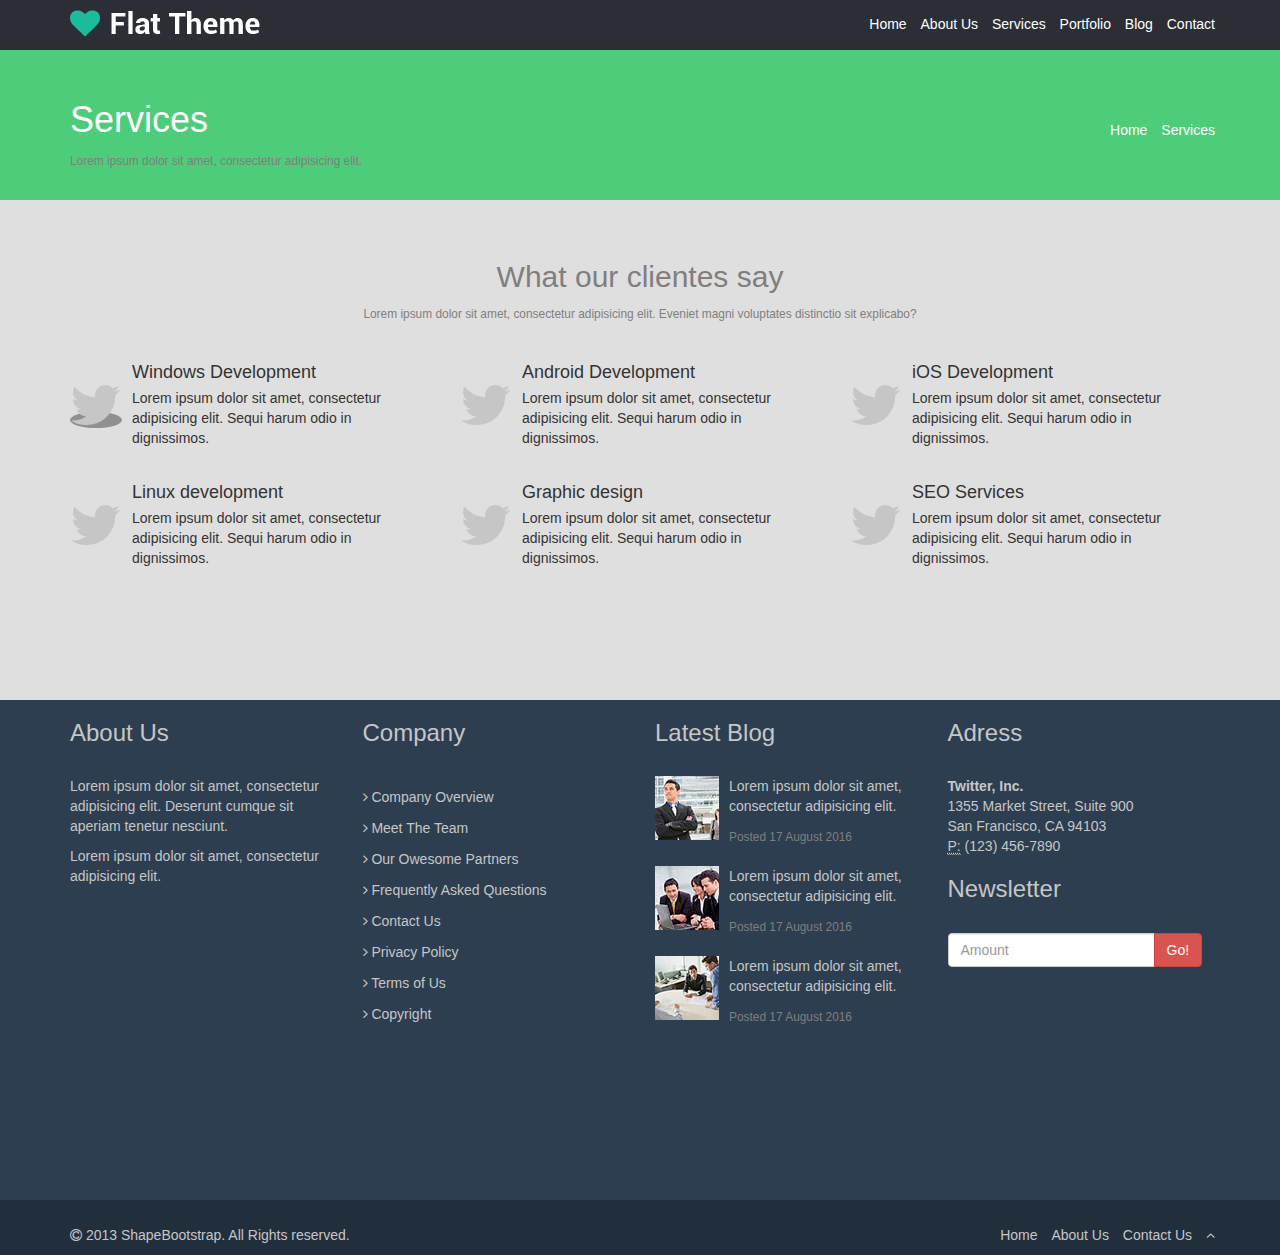
<file: services.html>
<!DOCTYPE html>
<html lang="en">
  <head>
    <meta charset="utf-8">
    <meta name="viewport" content="width=device-width, initial-scale=1.0">
    <meta name="description" content="">
    <meta name="author" content="">
    <title>Home | Flat Theme</title>
    <link rel="stylesheet" href="https://maxcdn.bootstrapcdn.com/bootstrap/3.3.7/css/bootstrap.min.css" integrity="sha384-BVYiiSIFeK1dGmJRAkycuHAHRg32OmUcww7on3RYdg4Va+PmSTsz/K68vbdEjh4u" crossorigin="anonymous">
    <link href="css/bootstrap.min.css" rel="stylesheet">
    <link href="css/font-awesome.min.css" rel="stylesheet">
    <link href="css/animate.css" rel="stylesheet">
    <link href="css/service.css" rel="stylesheet">
    <!--[if lt IE 9]>
    <script src="js/html5shiv.js"></script>
    <script src="js/respond.min.js"></script>
    <![endif]-->       
    <link rel="shortcut icon" href="images/ico/favicon.ico">
    <link rel="apple-touch-icon-precomposed" sizes="144x144" href="images/ico/apple-touch-icon-144-precomposed.png">
    <link rel="apple-touch-icon-precomposed" sizes="114x114" href="images/ico/apple-touch-icon-114-precomposed.png">
    <link rel="apple-touch-icon-precomposed" sizes="72x72" href="images/ico/apple-touch-icon-72-precomposed.png">
    <link rel="apple-touch-icon-precomposed" href="images/ico/apple-touch-icon-57-precomposed.png">
  </head>
  <body>
    <!-- NAVBAR -->
    <header>
      <nav class="navbar navbar-fixed-top">
        <div class="container">
          <div class="logo">
              <img src="images/logo.png" alt="Flat-theme">
          </div>
          <div class="menu navbar-right">          
            <ul class="text-left">
              <li class=""><a href="" class="">Home</a></li>
              <li class=""><a href="" class="">About Us</a></li>
              <li class=""><a href="" class="">Services</a></li>
              <li class=""><a href="" class="">Portfolio</a></li>
              <li class=""><a href="" class="">Blog</a></li>
              <li class=""><a href="" class="">Contact</a></li>
            </ul>
          </div>
        </div>
      </nav>
    </header>
    <!-- BOX GREEN -->
    <section>
      <div class="caja-verde-padre">
        <div class="container">
          <div class="row">
            <div class="col-md-6">
              <div class="green-box text-left">
                <h1>Services</h1>
                <small>Lorem ipsum dolor sit amet, consectetur adipisicing elit.</small>
              </div>          
            </div>
            <div class="col-md-6">
              <div class="green-box  navbar-right">          
                <ul class="text-right">
                  <li class=""><a href="" class="">Home</a></li>
                  <li class=""><a href="" class="">Services</a></li>
                </ul>
              </div>       
            </div>
        </div>       
      </div>     
    </section>
    <!-- BOX GREY -->
    <section>
      <div class="grey-box">
        <div class="container">
          <div class="row">
            <div class="title-grey text-center">
              <h2>What our clientes say</h2>
              <small>Lorem ipsum dolor sit amet, consectetur adipisicing elit. Eveniet magni voluptates distinctio sit explicabo?</small>
            </div>
            <!--PRIMERA FILA-->
            <div class="col-md-4">
              <div class="media">
                <div class="media-left">
                  <a href="#">
                    <span class="img-circle"><i class="fa fa-twitter fa-4x" aria-hidden="true"></i></span>    
                  </a>
                </div>
                <div class="media-body">
                  <h4 class="media-heading">Windows Development</h4>
                  Lorem ipsum dolor sit amet, consectetur adipisicing elit. Sequi harum odio in dignissimos.
                </div>
              </div>
              <br>   
              <div class="media">
                <div class="media-left">
                  <a href="#">
                    <i class="fa fa-twitter fa-4x" aria-hidden="true"></i>    
                  </a>
                </div>
                <div class="media-body">
                  <h4 class="media-heading">Linux development</h4>
                  Lorem ipsum dolor sit amet, consectetur adipisicing elit. Sequi harum odio in dignissimos.
                </div>
              </div>
            </div>
            <!--SEGUNDA FILA-->
            <div class="col-md-4">
              <div class="media">
                <div class="media-left">
                  <a href="#">
                    <i class="fa fa-twitter fa-4x" aria-hidden="true"></i>    
                  </a>
                </div>
                <div class="media-body">
                  <h4 class="media-heading">Android Development</h4>
                  Lorem ipsum dolor sit amet, consectetur adipisicing elit. Sequi harum odio in dignissimos.
                </div>
              </div>
              <br>   
              <div class="media">
                <div class="media-left">
                  <a href="#">
                    <i class="fa fa-twitter fa-4x" aria-hidden="true"></i>    
                  </a>
                </div>
                <div class="media-body">
                  <h4 class="media-heading">Graphic design</h4>
                  Lorem ipsum dolor sit amet, consectetur adipisicing elit. Sequi harum odio in dignissimos.
                </div>
              </div>
            </div>
             <!--TERCERA FILA-->
            <div class="col-md-4">
              <div class="media">
                <div class="media-left">
                  <a href="#">
                    <i class="fa fa-twitter fa-4x" aria-hidden="true"></i>    
                  </a>
                </div>
                <div class="media-body">
                  <h4 class="media-heading">iOS Development</h4>
                  Lorem ipsum dolor sit amet, consectetur adipisicing elit. Sequi harum odio in dignissimos.
                </div>
              </div>
              <br>   
              <div class="media">
                <div class="media-left">
                  <a href="#">
                    <i class="fa fa-twitter fa-4x" aria-hidden="true"></i>    
                  </a>
                </div>
                <div class="media-body">
                  <h4 class="media-heading">SEO Services</h4>
                  Lorem ipsum dolor sit amet, consectetur adipisicing elit. Sequi harum odio in dignissimos.
                </div>
              </div>
            </div>
          </div>             
        </div>            
      </div>     
    </section>
    <!-- BOX-FOOTER -->
    <section>
      <div class="caja-pie">
        <div class="container">
          <div class="row">
            <div class="col-md-3">
              <div class="caption">
                <h3>About Us</h3><br>
                <p>Lorem ipsum dolor sit amet, consectetur adipisicing elit. Deserunt cumque sit aperiam tenetur nesciunt.</p>
                <p>Lorem ipsum dolor sit amet, consectetur adipisicing elit.</p>
              </div>
            </div>
            <div class="col-md-3">
              <div class="lista-pie">
                <h3>Company</h3><br>
                <div>
                  <i class="fa fa-angle-right flecha" aria-hidden="true"></i> Company Overview
                </div>
                <div>
                  <i class="fa fa-angle-right flecha" aria-hidden="true"></i> Meet The Team
                </div>
                <div>
                  <i class="fa fa-angle-right flecha" aria-hidden="true"></i> Our Owesome Partners
                </div>
                <div>
                  <i class="fa fa-angle-right flecha" aria-hidden="true"></i> Frequently Asked Questions
                </div>
                <div>
                  <i class="fa fa-angle-right flecha" aria-hidden="true"></i> Contact Us
                </div>
                <div>
                  <i class="fa fa-angle-right flecha" aria-hidden="true"></i> Privacy Policy
                </div>
                <div>
                  <i class="fa fa-angle-right flecha" aria-hidden="true"></i> Terms of Us
                </div>
                <div>
                  <i class="fa fa-angle-right flecha" aria-hidden="true"></i> Copyright
                </div>
              </div>
            </div>
            <div class="col-md-3 post-blog">
              <h3>Latest Blog</h3><br>
              <div class="media-left">
                <a href="#">
                  <img class="media-object" src="images/blog/thumb1.jpg" alt="...">
                </a>
              </div>
              <div class="media-body">
                <p>Lorem ipsum dolor sit amet, consectetur adipisicing elit.</p>
                <small>Posted 17 August 2016</small>
              </div><br>
              <div class="media-left">
                <a href="#">
                  <img class="media-object" src="images/blog/thumb2.jpg" alt="...">
                </a>
              </div>
              <div class="media-body">
                <p>Lorem ipsum dolor sit amet, consectetur adipisicing elit.</p>
                <small>Posted 17 August 2016</small>
              </div><br>
              <div class="media-left">
                <a href="#">
                  <img class="media-object" src="images/blog/thumb3.jpg" alt="...">
                </a>
              </div>
              <div class="media-body">
                <p>Lorem ipsum dolor sit amet, consectetur adipisicing elit.</p>
                <small>Posted 17 August 2016</small>
              </div>
            </div>
            <div class="col-md-3">
              <h3>Adress</h3><br>
              <address>
                <strong>Twitter, Inc.</strong><br>
                1355 Market Street, Suite 900<br>
                San Francisco, CA 94103<br>
                <abbr title="Phone">P:</abbr> (123) 456-7890
              </address>
              <h3>Newsletter</h3><br>
              <form class="form-inline">
                <div class="form-group">
                  <label class="sr-only" for="exampleInputAmount">Amount (in dollars)</label>
                  <div class="input-group">
                    <input type="text" class="form-control" id="exampleInputAmount" placeholder="Amount">
                    <span class="input-group-btn">
                      <button class="btn btn-danger" type="button">Go!</button>
                    </span>
                  </div>
                </div>
              </form>
            </div>
          </div>
        </div>
      </div>
    </section>
    <!-- FIN-FOOTER -->
    <section>
      <div class="pie">
        <div class="container">
          <div class="row">
            <div class="col-md-6 right">
              <spam>
                <p><i class="fa fa-copyright" aria-hidden="true"></i>
                2013 ShapeBootstrap. All Rights reserved.
                </p>
              </spam>
            </div>
            <div class="col-md-6 left">
              <div class="menu navbar-right">          
                <ul class="text-left">
                  <li class=""><a href="" class="">Home</a></li>
                  <li class=""><a href="" class="">About Us</a></li>
                  <li class=""><a href="" class="">Contact Us</a></li>
                  <li class=""><a href="" class=""><i class="fa fa-angle-up" aria-hidden="true"></i></a></li>
                </ul>
              </div>
            </div>
          </div>
        </div>
      </div>
    </section>

    <script src="js/jquery.js"></script>
    <script src="js/bootstrap.min.js"></script>
    <script src="js/main.js"></script>
  </body>
</html>
</file>
<file: css/main.css>
@import url(http://fonts.googleapis.com/css?family=Roboto:400,700,300);

.clearfix {
  *zoom: 1;
}

.clearfix:before,
.clearfix:after {
  display: table;
  content: "";
  line-height: 0;
}
.clearfix:after {
  clear: both;
}

/*HEADER*/

nav {
	background-color: #2B2E35;
}
.menu li {
	display: inline-block;
	margin-right: 10px;
	padding-top: 14px;

}
.menu a {
	color:white;
	text-decoration: none;
} 
.logo {
	padding-top: 10px;
}
.logo, .menu {
	display: inline-block;
}
/*IMAGEN DE FONDO*/
.fondo {
	background-image: url("../images/slider/bg1.jpg");
    background-repeat: no-repeat;
    background-size: cover;
    width: 100%;
    height: 700px ;
}
.texto-fondo {
	color: white;
	padding-top: 300px;
	
}
/*CAJA VERDE*/
.green-box {
	background-color: #4DCD7A;
	height: 300px;

}
.text-green {
	color: white;
}
i {
	color: white;
}
.media {
	padding-top: 80px;
}
.img-circle {
	background-color: #3C5D2D;
	width:70px;
	height: 70px;
}

/*CAJA BLANCA*/
.fondo-white {
	background-color: #F3F0F0;
	height: 500px;
}
.box-white {
	background-color: white;
	padding: 10px 10px 20px 10px;

}
.top-espacio {
	padding-top: 100px;
}
/*CAJA ROJA*/
.red-box {
	background-color: #DE4834;
	height: 500px;
}
.text-box-red {
	color: white ;
	margin-top: 80px;
	
}
.citas, footer {
	color: white;
}
.citas {
	padding-top: 60px;
}

/*CAJA PIE*/
.caja-pie {
	background-color: #2c3e50;
	color: #C7C6C6;
	height: 500px;
}
.lista-pie {
	display: block;
}
.text-blog {
	display: block;
}

/*CAJA FIN*/

.pie  {
	background-color: #212f3d;
}
.pie a {
	color: #C7C6C6;
}
.pie p, i {
	padding-top: 14px;
	color: #C7C6C6;
}
</file>
<file: css/about-us.css>
@import url(http://fonts.googleapis.com/css?family=Roboto:400,700,300);

.clearfix {
  *zoom: 1;
}

.clearfix:before,
.clearfix:after {
  display: table;
  content: "";
  line-height: 0;
}
.clearfix:after {
  clear: both;
}

/*HEADER*/

nav {
	background-color: #2B2E35;
}
.menu li {
	display: inline-block;
	margin-right: 10px;
	padding-top: 14px;

}
.menu a {
	color:white;
	text-decoration: none;
} 
.logo {
	padding-top: 10px;
}
.logo, .menu {
	display: inline-block;
}

/*CAJA VERDE*/
.caja-verde-padre {
	background-color: #4DCD7A;
	height: 200px;
}
.green-box {
	padding-top: 80px;
}
.green-box h1, small, a {
	color: white;
}
.green-box li {
	display: inline-block;
	margin-top: 40px;

}
.green-box a {
	text-decoration: none;
	margin-right: 10px;: 
}

/*CAJA GREY*/
.grey-box {
	background-color: #E0DFDF;
	height: 800px;
}


/*CAJA PIE*/
.caja-pie {
	background-color: #2c3e50;
	color: #C7C6C6;
	height: 500px;
}
.lista-pie {
	display: block;
}
.text-blog {
	display: block;
}

/*CAJA FIN*/

.pie  {
	background-color: #212f3d;
}
.pie a {
	color: #C7C6C6;
}
.pie p, i {
	padding-top: 14px;
	color: #C7C6C6;
}
</file>
<file: css/contact-us.css>
@import url(http://fonts.googleapis.com/css?family=Roboto:400,700,300);

.clearfix {
  *zoom: 1;
}

.clearfix:before,
.clearfix:after {
  display: table;
  content: "";
  line-height: 0;
}
.clearfix:after {
  clear: both;
}

/*HEADER*/

nav {
	background-color: #2B2E35;
}
.menu li {
	display: inline-block;
	margin-right: 10px;
	padding-top: 14px;

}
.menu a {
	color:white;
	text-decoration: none;
} 
.logo {
	padding-top: 10px;
}
.logo, .menu {
	display: inline-block;
}

/*CAJA VERDE*/
.caja-verde-padre {
	background-color: #4DCD7A;
	height: 200px;
}
.green-box {
	padding-top: 80px;
}
.green-box h1, small, a {
	color: white;
}
.green-box li {
	display: inline-block;
	margin-top: 40px;

}
.green-box a {
	text-decoration: none;
	margin-right: 10px;: 
}

/*CAJA GRIS*/
.grey-box {
	background-color: #E0DFDF;
	height: 440px;
}
.title-grey h2, small {
	color: #807E7E;
}
.title-grey {
	padding-top: 40px;
	padding-bottom: 40px;
}
.img-circle {
	border-radius: 50%;
	background-color: #909090;
	background-repeat: no-repeat;
    background-position: 50%;
    border-radius: 50%;
    background-size: 100% auto;
}
.form-control textarea {
	width: 360px;
	height: 320px;
}
.form-group {
	width: 390px;
}
.contacto {
	padding-top: 50px;
}
.contacto-message {
	padding-top: 90px;
}

/*CAJA PIE*/
.caja-pie {
	background-color: #2c3e50;
	color: #C7C6C6;
	height: 500px;
}
.lista-pie {
	display: block;
}
.text-blog {
	display: block;
}

/*CAJA FIN*/

.pie  {
	background-color: #212f3d;
}
.pie a {
	color: #C7C6C6;
}
.pie p, i {
	padding-top: 14px;
	color: #C7C6C6;
}
</file>
<file: css/portfolio.css>
@import url(http://fonts.googleapis.com/css?family=Roboto:400,700,300);

.clearfix {
  *zoom: 1;
}

.clearfix:before,
.clearfix:after {
  display: table;
  content: "";
  line-height: 0;
}
.clearfix:after {
  clear: both;
}

/*HEADER*/

nav {
	background-color: #2B2E35;
}
.menu li {
	display: inline-block;
	margin-right: 10px;
	padding-top: 14px;

}
.menu a {
	color:white;
	text-decoration: none;
} 
.logo {
	padding-top: 10px;
}
.logo, .menu {
	display: inline-block;
}

/*CAJA VERDE*/
.caja-verde-padre {
	background-color: #4DCD7A;
	height: 200px;
}
.green-box {
	padding-top: 80px;
}
.green-box h1, small, a {
	color: white;
}
.green-box li {
	display: inline-block;
	margin-top: 40px;

}
.green-box a {
	text-decoration: none;
	margin-right: 10px;: 
}


/*CAJA BLANCA*/
.fondo-white {
	background-color: #F3F0F0;
	height: 800px;
}
.box-img {
	width: 100%;
	height: 320px;
	background-color: white;
	
}
.fila-uno {
	margin-top: 60px;
}
.fila-dos{
	margin-top: 30px;
}
.box-img img {
	width: 340px;
	height: 280px;

}
.foto1 { 
	padding: 10px; 
	margin: 10px; 
	float: left; 
	width: 250px; 
}



/*CAJA PIE*/
.caja-pie {
	background-color: #2c3e50;
	color: #C7C6C6;
	height: 500px;
}
.lista-pie {
	display: block;
}
.text-blog {
	display: block;
}

/*CAJA FIN*/

.pie  {
	background-color: #212f3d;
}
.pie a {
	color: #C7C6C6;
}
.pie p, i {
	padding-top: 14px;
	color: #C7C6C6;
}
</file>
<file: css/service.css>
@import url(http://fonts.googleapis.com/css?family=Roboto:400,700,300);

.clearfix {
  *zoom: 1;
}

.clearfix:before,
.clearfix:after {
  display: table;
  content: "";
  line-height: 0;
}
.clearfix:after {
  clear: both;
}

/*HEADER*/

nav {
	background-color: #2B2E35;
}
.menu li {
	display: inline-block;
	margin-right: 10px;
	padding-top: 14px;

}
.menu a {
	color:white;
	text-decoration: none;
} 
.logo {
	padding-top: 10px;
}
.logo, .menu {
	display: inline-block;
}

/*CAJA VERDE*/
.caja-verde-padre {
	background-color: #4DCD7A;
	height: 200px;
}
.green-box {
	padding-top: 80px;
}
.green-box h1, small, a {
	color: white;
}
.green-box li {
	display: inline-block;
	margin-top: 40px;

}
.green-box a {
	text-decoration: none;
	margin-right: 10px;: 
}

/*CAJA GRIS*/
.grey-box {
	background-color: #E0DFDF;
	height: 500px;
}
.title-grey h2, small {
	color: #807E7E;
}
.title-grey {
	padding-top: 40px;
	padding-bottom: 40px;
}
.img-circle {
	border-radius: 50%;
	background-color: #909090;
	background-repeat: no-repeat;
    background-position: 50%;
    border-radius: 50%;
    background-size: 100% auto;
}
.subtitle-about {
	padding-top: 80px;
}

/*CAJA BLANCA*/
.fondo-white {
	background-color: #F3F0F0;
	height: 800px;
}
.box-img {
	width: 100%;
	height: 320px;
	background-color: white;
	
}
.fila-uno {
	margin-top: 60px;
}
.fila-dos{
	margin-top: 30px;
}
.box-img img {
	width: 340px;
	height: 280px;

}
.foto1 { 
	padding: 10px; 
	margin: 10px; 
	float: left; 
	width: 250px; 
}



/*CAJA PIE*/
.caja-pie {
	background-color: #2c3e50;
	color: #C7C6C6;
	height: 500px;
}
.lista-pie {
	display: block;
}
.text-blog {
	display: block;
}

/*CAJA FIN*/

.pie  {
	background-color: #212f3d;
}
.pie a {
	color: #C7C6C6;
}
.pie p, i {
	padding-top: 14px;
	color: #C7C6C6;
}
</file>
